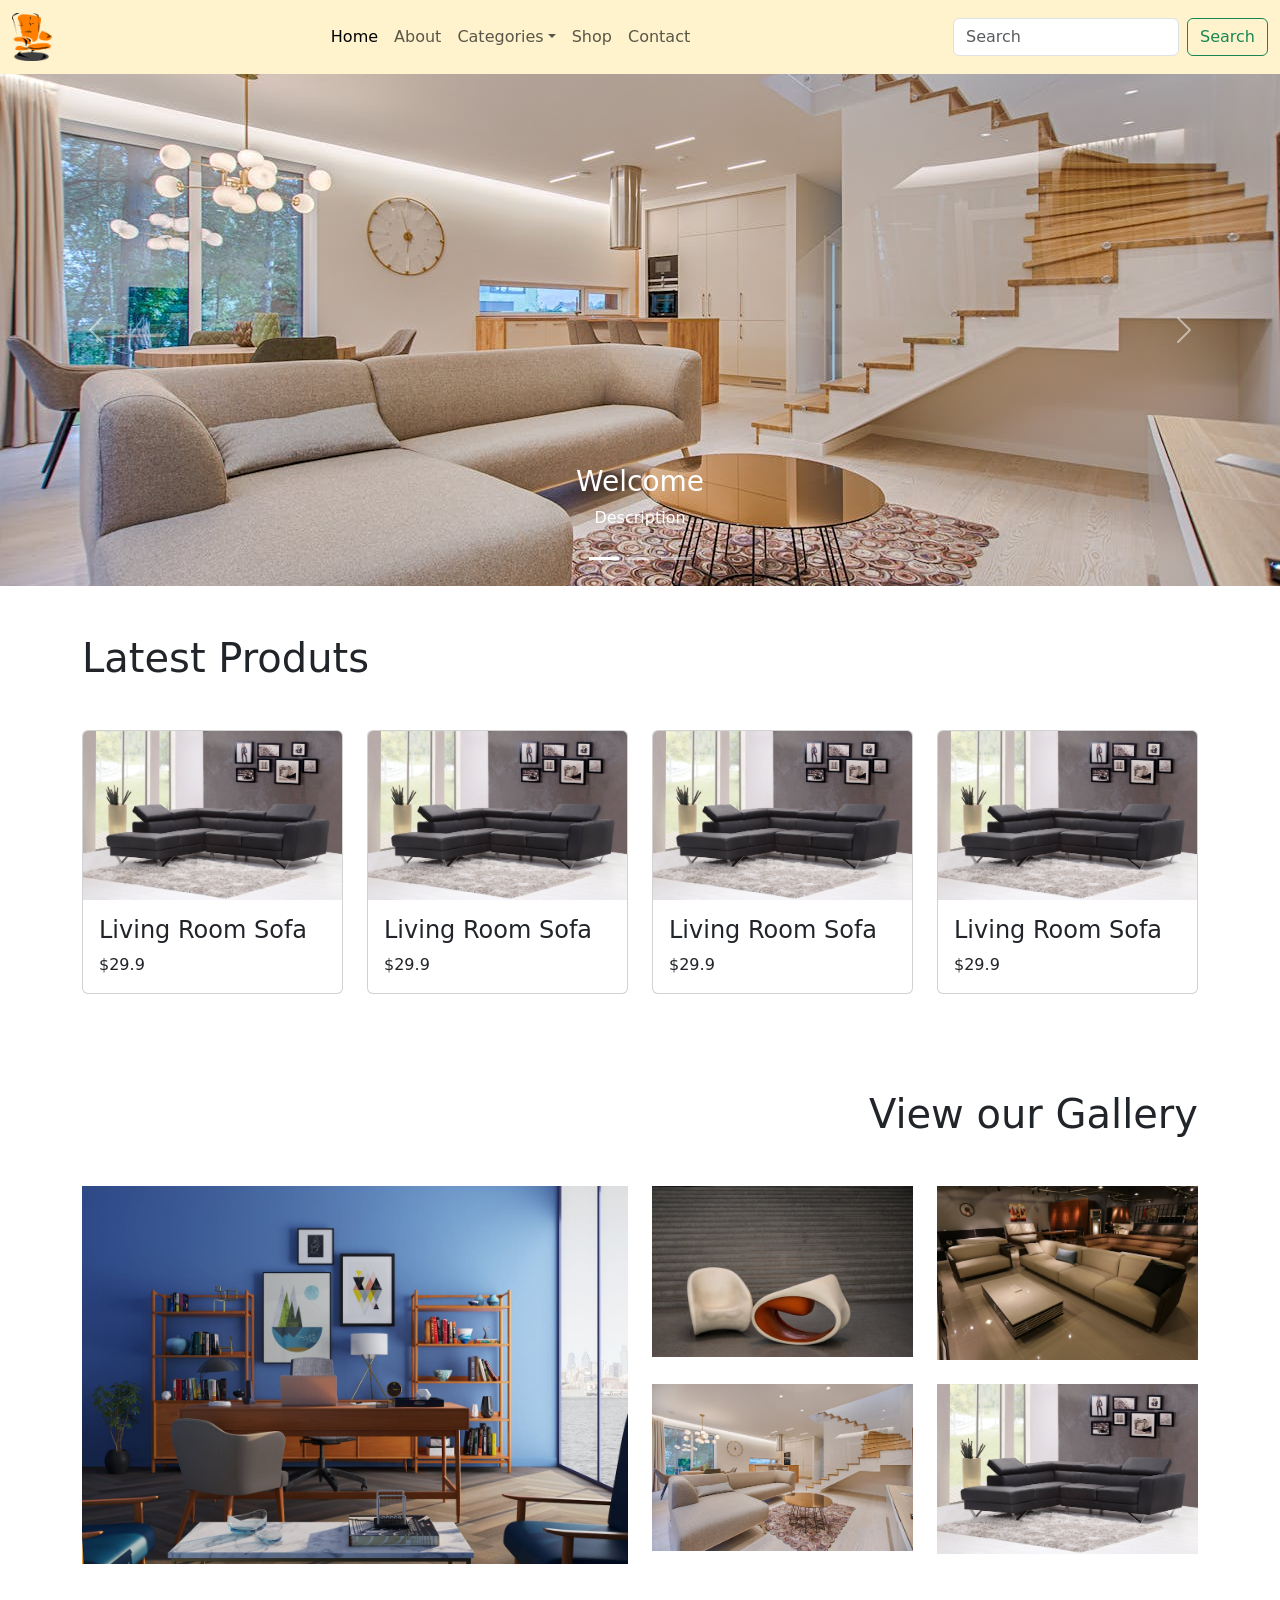
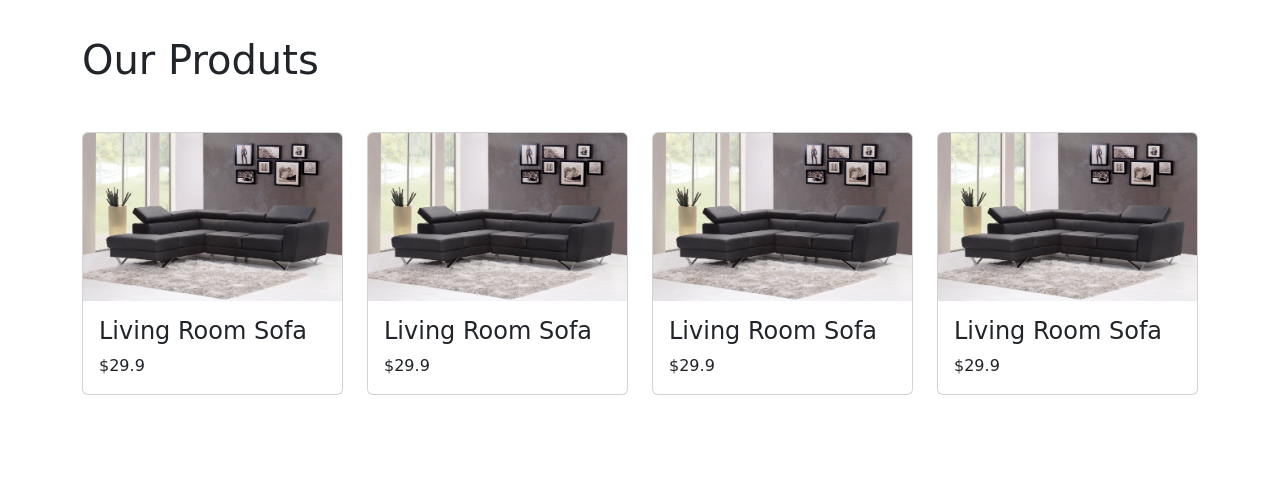
<file: index.html>
<!DOCTYPE html>
<html lang="en">

<head>
    <meta charset="UTF-8">
    <meta name="viewport" content="width=device-width, initial-scale=1.0">
    <title>Document</title>
    <link rel="stylesheet" href="assets/css/bootstrap.min.css">
    <link rel="stylesheet" href="assets/fontawesome/css/all.css">
    <link rel="stylesheet" href="assets/style.css">
    <link rel="icon" href="assets/images/clipart165400.png">
</head>

<body>
    <!-- Navbar Start -->
    <section>
        <nav class="navbar navbar-expand-lg navbar-light bg-warning-subtle">
            <div class="container-fluid">
                <a class="navbar-brand" href="#">
                    <img src="assets/images/clipart165400.png" width="40" alt="">
                </a>
                <button class="navbar-toggler d-lg-none" type="button" data-bs-toggle="collapse"
                    data-bs-target="#collapsibleNavId" aria-controls="collapsibleNavId" aria-expanded="false"
                    aria-label="Toggle navigation">
                    <span class="navbar-toggler-icon"></span>
                </button>
                <div class="collapse navbar-collapse" id="collapsibleNavId">
                    <ul class="navbar-nav mx-auto mt-2 mt-lg-0">
                        <li class="nav-item">
                            <a class="nav-link active" href="index.html" aria-current="page">Home
                                <span class="visually-hidden">(current)</span></a>
                        </li>
                        <li class="nav-item">
                            <a class="nav-link" href="#">About</a>
                        </li>
                        <li class="nav-item dropdown">
                            <a class="nav-link dropdown-toggle" href="#" id="dropdownId" data-bs-toggle="dropdown"
                                aria-haspopup="true" aria-expanded="false">Categories</a>
                            <div class="dropdown-menu" aria-labelledby="dropdownId">
                                <a class="dropdown-item" href="#">Dinning set</a>
                                <a class="dropdown-item" href="#">Lounge set</a>
                            </div>
                        </li>
                        <li class="nav-item">
                            <a class="nav-link" href="#">Shop</a>
                        </li>
                        <li class="nav-item">
                            <a class="nav-link" href="contact.html">Contact</a>
                        </li>
                    </ul>
                    <form class="d-flex my-2 my-lg-0">
                        <input class="form-control me-sm-2" type="text" placeholder="Search" />
                        <button class="btn btn-outline-success my-2 my-sm-0" type="submit">
                            Search
                        </button>
                    </form>
                </div>
            </div>
        </nav>

    </section>
    <!-- Navbar Ends -->


    <!-- Hero start -->
    <section class="hero">
        <div id="carouselId" class="carousel slide" data-bs-ride="carousel">
            <ol class="carousel-indicators list-unstyled">
                <li data-bs-target="#carouselId" data-bs-slide-to="0" class="active" aria-current="true"
                    aria-label="First slide"></li>
                <li data-bs-target="#carouselId" data-bs-slide-to="1" aria-label="Second slide"></li>
                <li data-bs-target="#carouselId" data-bs-slide-to="2" aria-label="Third slide"></li>
            </ol>
            <div class="carousel-inner" role="listbox">
                <div class="carousel-item active">
                    <img src="assets/images/img-1.jpg" class="w-100 d-block"
                        alt="First slide" />
                    <div class="carousel-caption d-none d-md-block">
                        <h3>Welcome</h3>
                        <p>Description</p>
                    </div>
                </div>
                <div class="carousel-item">
                    <img src="assets/images/img-2.jpg" class="w-100 d-block"
                        alt="Second slide" />
                    <div class="carousel-caption d-none d-md-block">
                        <h3>Title</h3>
                        <p>Description</p>
                    </div>
                </div>
                <div class="carousel-item">
                    <img src="assets/images/img-3.jpg" class="w-100 d-block"
                        alt="Third slide" />
                    <div class="carousel-caption d-none d-md-block">
                        <h3>Title</h3>
                        <p>Description</p>
                    </div>
                </div>
            </div>
            <button class="carousel-control-prev" type="button" data-bs-target="#carouselId" data-bs-slide="prev">
                <span class="carousel-control-prev-icon" aria-hidden="true"></span>
                <span class="visually-hidden">Previous</span>
            </button>
            <button class="carousel-control-next" type="button" data-bs-target="#carouselId" data-bs-slide="next">
                <span class="carousel-control-next-icon" aria-hidden="true"></span>
                <span class="visually-hidden">Next</span>
            </button>
        </div>

    </section>
    <!-- Hero End -->


    <!-- latest starts -->
    <section>
        <div class="container mt-5">

            <p class="h1 mb-5">
                Latest Produts
            </p>
            <div class="row mb-5">
                <div class="col-lg-3 col-md-6 mb-5" >
                    <div class="card">
                        <img class="card-img-top" src="assets/images/img-4.jpg" alt="Title" />
                        <div class="card-body">
                            <h4 class="card-title">Living Room Sofa</h4>
                            <p class="card-text">$29.9</p>
                        </div>
                    </div>
                    
                </div>
                <div class="col-lg-3 col-md-6" >
                    <div class="card">
                        <img class="card-img-top" src="assets/images/img-4.jpg" alt="Title" />
                        <div class="card-body">
                            <h4 class="card-title">Living Room Sofa</h4>
                            <p class="card-text">$29.9</p>
                        </div>
                    </div>
                    
                </div>
                <div class="col-lg-3 col-md-6">
                    <div class="card">
                        <img class="card-img-top" src="assets/images/img-4.jpg" alt="Title" />
                        <div class="card-body">
                            <h4 class="card-title">Living Room Sofa</h4>
                            <p class="card-text">$29.9</p>
                        </div>
                    </div>
                    
                </div>
                <div class="col-lg-3 col-md-6">
                    <div class="card">
                        <img class="card-img-top" src="assets/images/img-4.jpg" alt="Title" />
                        <div class="card-body">
                            <h4 class="card-title">Living Room Sofa</h4>
                            <p class="card-text">$29.9</p>
                        </div>
                    </div>
                    
                </div>
            </div>
        </div>
    </section>
    <!-- latest ends -->


    <!-- Gallery start -->
     <section>
        <div class="container mt-5">
            <p class="h1 mb-5 text-end">
                View our Gallery
            </p>

            <div class="row">
                <div class="col-md-6 mb-4">
                    <img src="assets/images/img-6.jpg" alt="" class="w-100">
                </div>
                <div class="col-md-6">
                    <div class="row">
                        <div class="col-md-6 mb-4">
                            <img src="assets/images/img-2.jpg" alt="" class="w-100">
                        </div>
                        <div class="col-md-6 mb-4">
                            <img src="assets/images/img-3.jpg" alt="" class="w-100">
                        </div>
                        <div class="col-md-6 mb-4">
                            <img src="assets/images/img-1.jpg" alt="" class="w-100">
                        </div>
                        <div class="col-md-6 mb-4">
                            <img src="assets/images/img-4.jpg" alt="" class="w-100">
                        </div>
                    </div>
                </div>
            </div>
        </div>
     </section>
    <!-- Gallery ends -->

    <!-- Product starts -->
    <section>
        <div class="container mt-5">

            <p class="h1 mb-5">
                Our Produts
            </p>
            <div class="row mb-5">
                <div class="col-lg-3 col-md-6 mb-5" >
                    <div class="card">
                        <img class="card-img-top" src="assets/images/img-4.jpg" alt="Title" />
                        <div class="card-body">
                            <h4 class="card-title">Living Room Sofa</h4>
                            <p class="card-text">$29.9</p>
                        </div>
                    </div>
                    
                </div>
                <div class="col-lg-3 col-md-6" >
                    <div class="card">
                        <img class="card-img-top" src="assets/images/img-4.jpg" alt="Title" />
                        <div class="card-body">
                            <h4 class="card-title">Living Room Sofa</h4>
                            <p class="card-text">$29.9</p>
                        </div>
                    </div>
                    
                </div>
                <div class="col-lg-3 col-md-6">
                    <div class="card">
                        <img class="card-img-top" src="assets/images/img-4.jpg" alt="Title" />
                        <div class="card-body">
                            <h4 class="card-title">Living Room Sofa</h4>
                            <p class="card-text">$29.9</p>
                        </div>
                    </div>
                    
                </div>
                <div class="col-lg-3 col-md-6">
                    <div class="card">
                        <img class="card-img-top" src="assets/images/img-4.jpg" alt="Title" />
                        <div class="card-body">
                            <h4 class="card-title">Living Room Sofa</h4>
                            <p class="card-text">$29.9</p>
                        </div>
                    </div>
                    
                </div>
            </div>
        </div>
    </section>
    <!-- Product ends -->
    <script src="assets/js/bootstrap.bundle.min.js"></script>
</body>

</html>
</file>
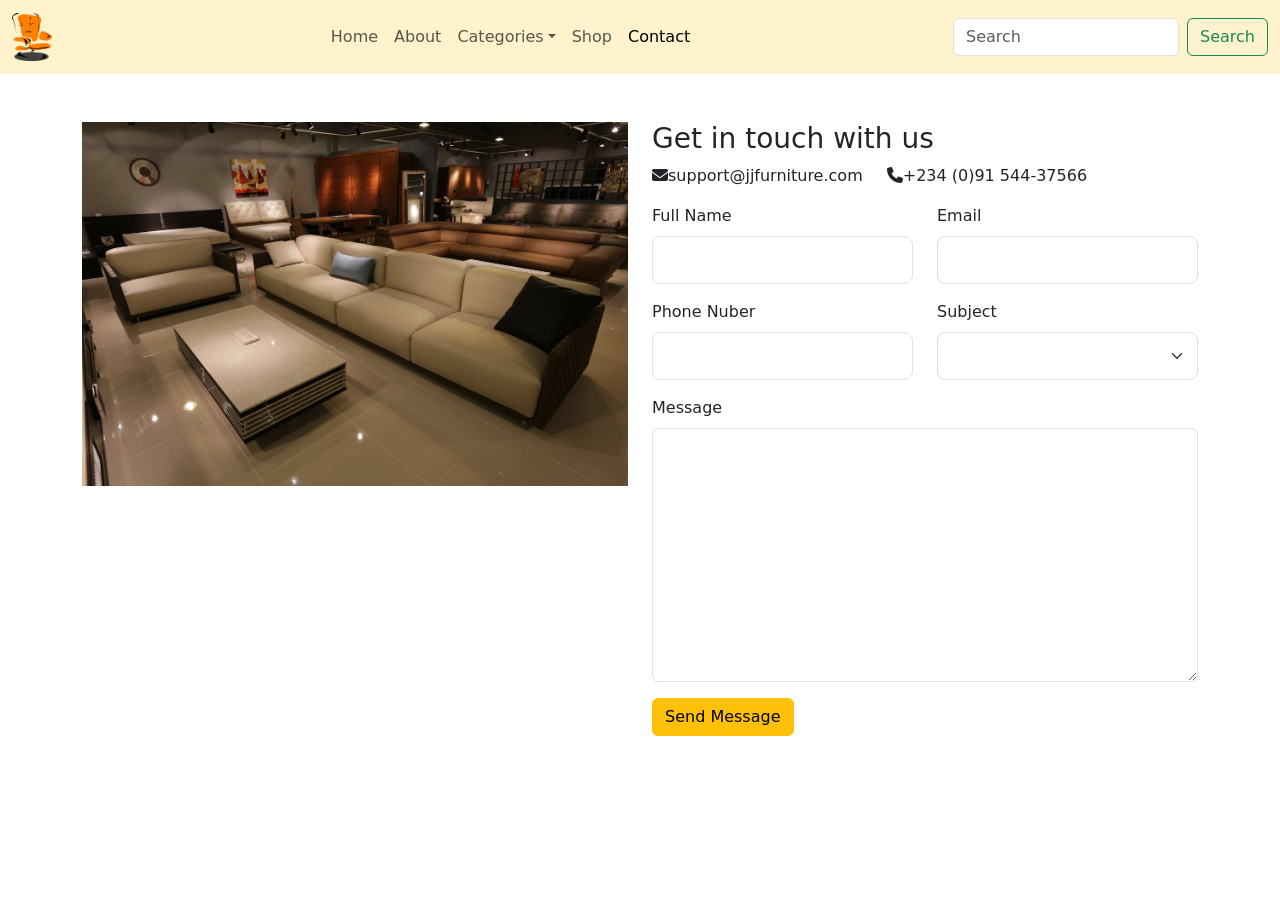
<file: contact.html>
<!DOCTYPE html>
<html lang="en">

<head>
    <meta charset="UTF-8">
    <meta name="viewport" content="width=device-width, initial-scale=1.0">
    <title>Document</title>
    <link rel="stylesheet" href="assets/css/bootstrap.min.css">
    <link rel="stylesheet" href="assets/fontawesome/css/all.css">
    <link rel="stylesheet" href="assets/style.css">
    <link rel="icon" href="assets/images/clipart165400.png">
</head>

<body>
    <!-- Navbar Start -->
    <section>
        <nav class="navbar navbar-expand-lg navbar-light bg-warning-subtle">
            <div class="container-fluid">
                <a class="navbar-brand" href="#">
                    <img src="assets/images/clipart165400.png" width="40" alt="">
                </a>
                <button class="navbar-toggler d-lg-none" type="button" data-bs-toggle="collapse"
                    data-bs-target="#collapsibleNavId" aria-controls="collapsibleNavId" aria-expanded="false"
                    aria-label="Toggle navigation">
                    <span class="navbar-toggler-icon"></span>
                </button>
                <div class="collapse navbar-collapse" id="collapsibleNavId">
                    <ul class="navbar-nav mx-auto mt-2 mt-lg-0">
                        <li class="nav-item">
                            <a class="nav-link " href="index.html" aria-current="page">Home
                                <span class="visually-hidden">(current)</span></a>
                        </li>
                        <li class="nav-item">
                            <a class="nav-link" href="#">About</a>
                        </li>
                        <li class="nav-item dropdown">
                            <a class="nav-link dropdown-toggle" href="#" id="dropdownId" data-bs-toggle="dropdown"
                                aria-haspopup="true" aria-expanded="false">Categories</a>
                            <div class="dropdown-menu" aria-labelledby="dropdownId">
                                <a class="dropdown-item" href="#">Dinning set</a>
                                <a class="dropdown-item" href="#">Lounge set</a>
                            </div>
                        </li>
                        <li class="nav-item">
                            <a class="nav-link" href="#">Shop</a>
                        </li>
                        <li class="nav-item">
                            <a class="nav-link active" href="contact.html">Contact</a>
                        </li>
                    </ul>
                    <form class="d-flex my-2 my-lg-0">
                        <input class="form-control me-sm-2" type="text" placeholder="Search" />
                        <button class="btn btn-outline-success my-2 my-sm-0" type="submit">
                            Search
                        </button>
                    </form>
                </div>
            </div>
        </nav>

    </section>
    <!-- Navbar Ends -->


    <section>
        <div class="container my-5">
            <div class="row">
                <div class="col-md-6 mb-3">
                    <img src="assets/images/img-3.jpg" alt="" class="w-100">
                </div>

                <div class="col-md-6 mb-5">
                    <p class="h3"> Get in touch with us</p>
                    <div class="d-flex align-items-center gap-1 gap-md-4 flex--warp">
                        <p>
                            <i class="fa-solid fa-envelope"></i>support@jjfurniture.com
                        </p>
                        <p>
                            <i class="fa-solid fa-phone"></i>+234 (0)91 544-37566
                        </p>
                    </div>

                    <form action="">
                        <div class="row">
                            <div class="col-md-6 mb-3">
                                <label for="name" class="form-label"> Full Name</label>
                                <input type="text" class="form-control form-control-lg" required id="name">
                            </div>
                            <div class="col-md-6 mb-3">
                                <label for="email" class="form-label"> Email</label>
                                <input type="email" class="form-control form-control-lg" required id="email">
                            </div>
                            <div class="col-md-6 mb-3">
                                <label for="phone" class="form-label"> Phone Nuber</label>
                                <input type="tel" class="form-control form-control-lg" required id="phone">
                            </div>
                            <div class="col-md-6 mb-3">
                                <label for="subject" class="form-label"> Subject</label>
                                <select class="form-select form-select-lg" id="subject">
                                    <option> Buy Large Quantity </option>
                                    <option>Donation</option>
                                    <option>Complaint</option>
                                    <option>Refund</option>
                                    <option>Others</option>
                                    <option hidden selected></option>
                                </select>
                            </div>

                            <div class="col-12">
                                <label for="message" class="form-label"> Message</label> 
                                <textarea class="form-control" rows="10" id="message"></textarea>
                            </div>
                            <div class="mt-3">
                                <button class="btn btn-warning">Send Message</button>
                            </div>
                        </div>
                    </form>
                </div>
            </div>

        </div>
    </section>
    <script src="assets/js/bootstrap.bundle.min.js"></script>
</body>

</html>
</file>
<file: assets/style.css>
.hero img{
    height: 32rem;
    object-fit: cover;
}
</file>
